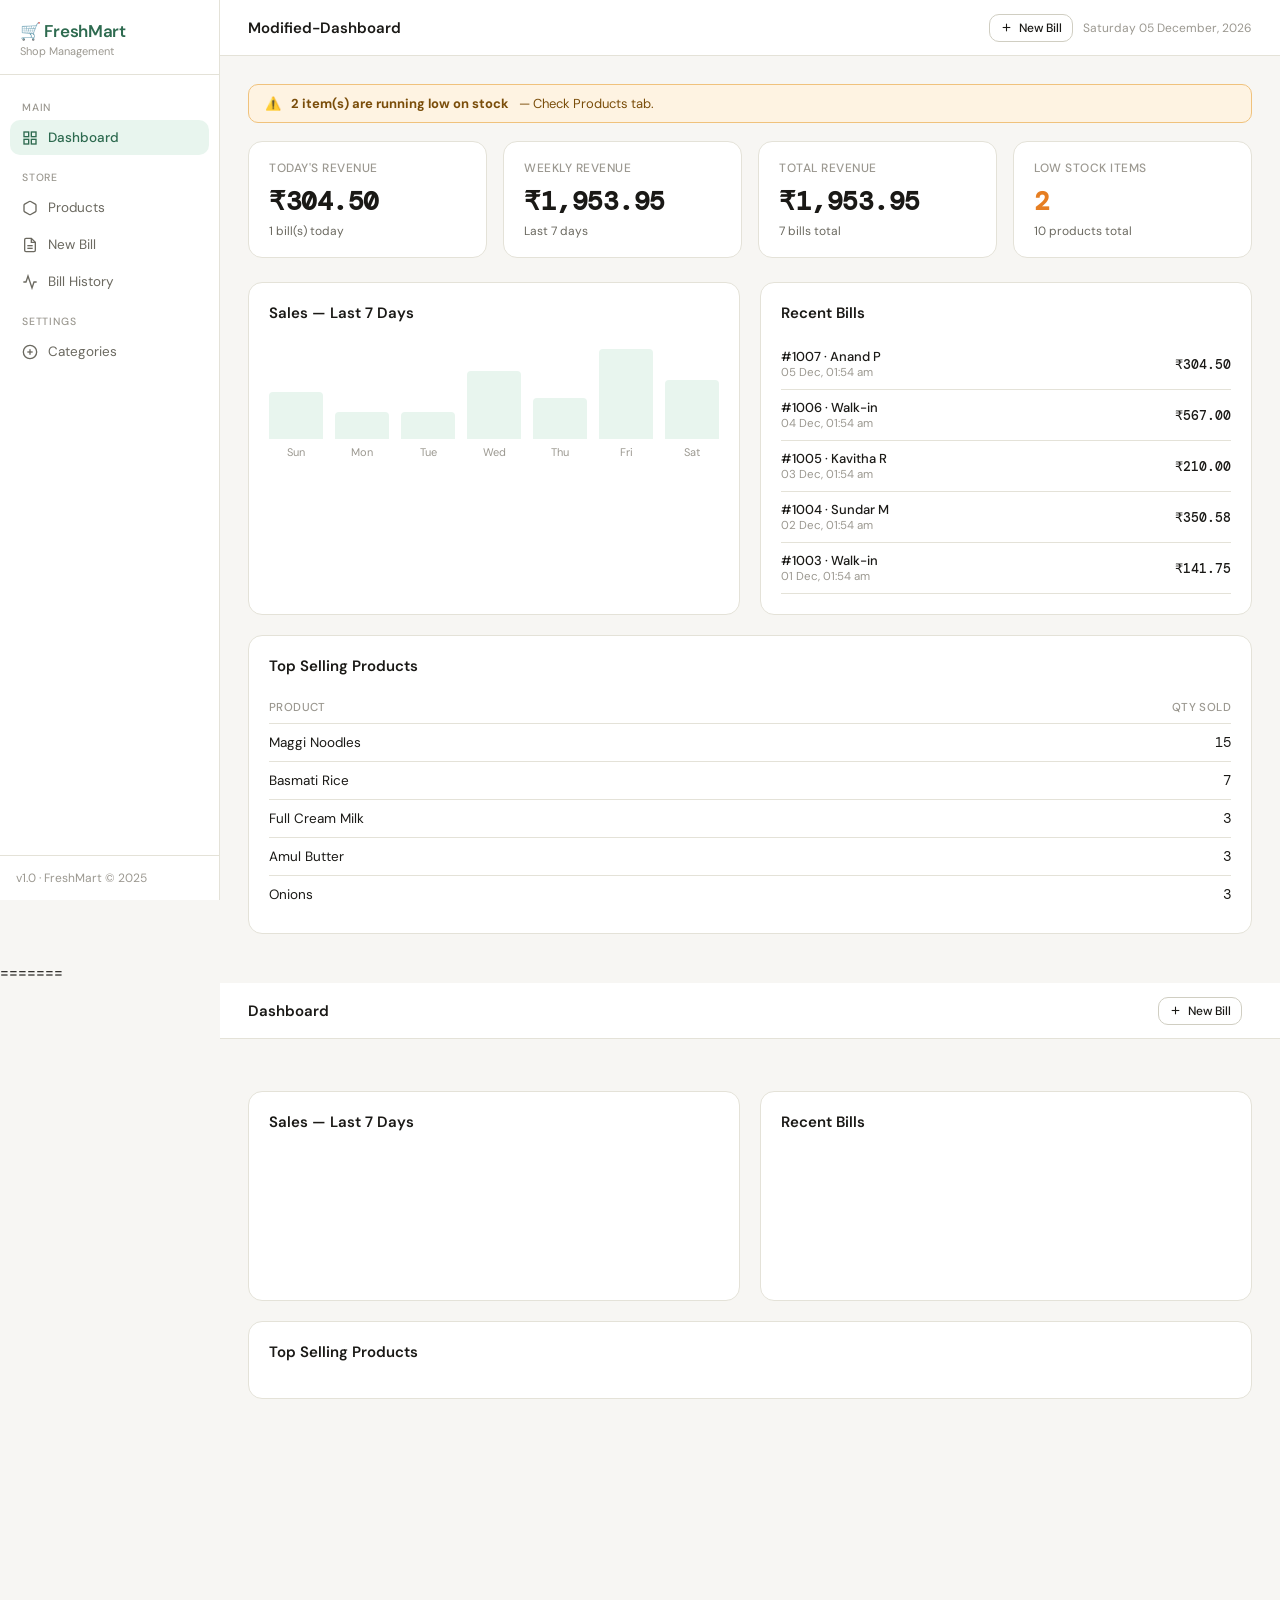
<file: index.html>
<!DOCTYPE html>
<html lang="en">
<head>
  <meta charset="UTF-8">
  <meta name="viewport" content="width=device-width, initial-scale=1.0">
  <title>Supermarket</title>
  <link
    href="https://fonts.googleapis.com/css2?family=DM+Sans:wght@300;400;500;600&family=DM+Mono:wght@400;500&display=swap"
    rel="stylesheet">
  <link rel="stylesheet" href="style.css">
</head>

<body>
  <div class="app">

    <!-- SIDEBAR -->
    <aside class="sidebar">
      <div class="logo">
        <div class="logo-text">🛒 FreshMart</div>
        <div class="logo-sub">Shop Management</div>
      </div>
      <nav class="nav">
        <div class="nav-section">Main</div>
        <div class="nav-item active" onclick="navigate('dashboard')">
          <svg viewBox="0 0 24 24" fill="none" stroke="currentColor" stroke-width="2">
            <rect x="3" y="3" width="7" height="7" />
            <rect x="14" y="3" width="7" height="7" />
            <rect x="3" y="14" width="7" height="7" />
            <rect x="14" y="14" width="7" height="7" />
          </svg>
          Dashboard
        </div>
        <div class="nav-section">Store</div>
        <div class="nav-item" onclick="navigate('products')">
          <svg viewBox="0 0 24 24" fill="none" stroke="currentColor" stroke-width="2">
            <path
              d="M21 16V8a2 2 0 0 0-1-1.73l-7-4a2 2 0 0 0-2 0l-7 4A2 2 0 0 0 3 8v8a2 2 0 0 0 1 1.73l7 4a2 2 0 0 0 2 0l7-4A2 2 0 0 0 21 16z" />
          </svg>
          Products
          <span class="nav-badge" id="low-stock-count" style="display:none"></span>
        </div>
        <div class="nav-item" onclick="navigate('billing')">
          <svg viewBox="0 0 24 24" fill="none" stroke="currentColor" stroke-width="2">
            <path d="M14 2H6a2 2 0 0 0-2 2v16a2 2 0 0 0 2 2h12a2 2 0 0 0 2-2V8z" />
            <polyline points="14 2 14 8 20 8" />
            <line x1="16" y1="13" x2="8" y2="13" />
            <line x1="16" y1="17" x2="8" y2="17" />
          </svg>
          New Bill
        </div>
        <div class="nav-item" onclick="navigate('bills')">
          <svg viewBox="0 0 24 24" fill="none" stroke="currentColor" stroke-width="2">
            <polyline points="22 12 18 12 15 21 9 3 6 12 2 12" />
          </svg>
          Bill History
        </div>
        <div class="nav-section">Settings</div>
        <div class="nav-item" onclick="navigate('categories')">
          <svg viewBox="0 0 24 24" fill="none" stroke="currentColor" stroke-width="2">
            <circle cx="12" cy="12" r="10" />
            <line x1="12" y1="8" x2="12" y2="16" />
            <line x1="8" y1="12" x2="16" y2="12" />
          </svg>
          Categories
        </div>
      </nav>
      <div class="sidebar-footer">v1.0 · FreshMart &copy; 2025</div>
    </aside>

    <!-- MAIN -->
    <div class="main">
      <div class="topbar">
        <div class="topbar-title" id="page-title">Modified-Dashboard</div>
        <div class="topbar-actions">
          <button class="btn btn-outline btn-sm" onclick="navigate('billing')">
            <svg viewBox="0 0 24 24" fill="none" stroke="currentColor" stroke-width="2" style="width:13px;height:13px">
              <line x1="12" y1="5" x2="12" y2="19" />
              <line x1="5" y1="12" x2="19" y2="12" />
            </svg>
            New Bill
          </button>
          <span id="topbar-date" style="font-size:12px;color:var(--text3)"></span>
        </div>
      </div>

      <div class="content">

        <!-- DASHBOARD PAGE -->
        <div class="page active" id="page-dashboard">
          <div id="low-stock-alert" class="alert-bar" style="display:none">
            ⚠️ <strong id="low-stock-msg"></strong> — Check Products tab.
          </div>
          <div class="stats-grid" id="dashboard-stats"></div>
          <div class="two-col">
            <div class="card">
              <div class="section-header"><span class="section-title">Sales — Last 7 Days</span></div>
              <div class="bar-chart" id="sales-chart"></div>
              <div style="display:flex;gap:12px;margin-top:12px;flex-wrap:wrap" id="chart-labels"></div>
            </div>
            <div class="card">
              <div class="section-header"><span class="section-title">Recent Bills</span></div>
              <div id="recent-bills-list"></div>
            </div>
          </div>
          <div style="margin-top:20px">
            <div class="card">
              <div class="section-header"><span class="section-title">Top Selling Products</span></div>
              <div id="top-products-list"></div>
            </div>
          </div>
        </div>

        <!-- PRODUCTS PAGE -->
        <div class="page" id="page-products">
          <div class="section-header">
            <div style="display:flex;gap:10px;align-items:center;flex-wrap:wrap">
              <div class="search-bar">
                <svg class="search-icon" width="14" height="14" viewBox="0 0 24 24" fill="none" stroke="currentColor"
                  stroke-width="2">
                  <circle cx="11" cy="11" r="8" />
                  <line x1="21" y1="21" x2="16.65" y2="16.65" />
                </svg>
                <input class="form-input" style="width:220px;padding-left:34px" id="product-search"
                  placeholder="Search products…" oninput="renderProducts()">
              </div>
              <select class="form-input" style="width:160px" id="category-filter" onchange="renderProducts()">
                <option value="">All Categories</option>
              </select>
            </div>
            <button class="btn btn-primary" onclick="openModal('product-modal')">
              <svg viewBox="0 0 24 24" fill="none" stroke="currentColor" stroke-width="2">
                <line x1="12" y1="5" x2="12" y2="19" />
                <line x1="5" y1="12" x2="19" y2="12" />
              </svg>
              Add Product
            </button>
          </div>
          <div class="card" style="padding:0">
            <div class="table-wrap">
              <table>
                <thead>
                  <tr>
                    <th>Product</th>
                    <th>Category</th>
                    <th>Price</th>
                    <th>Stock</th>
                    <th>Unit</th>
                    <th>Status</th>
                    <th>Actions</th>
                  </tr>
                </thead>
                <tbody id="products-table"></tbody>
              </table>
            </div>
          </div>
        </div>

        <!-- BILLING PAGE -->
        <div class="page" id="page-billing">
          <div class="two-col" style="align-items:start">
            <div>
              <div class="card" style="margin-bottom:16px">
                <div class="section-title" style="margin-bottom:14px">Customer Info</div>
                <div class="form-row">
                  <div class="form-group">
                    <label class="form-label">Customer Name</label>
                    <input class="form-input" id="bill-customer" placeholder="Walk-in customer">
                  </div>
                  <div class="form-group">
                    <label class="form-label">Phone (optional)</label>
                    <input class="form-input" id="bill-phone" placeholder="9XXXXXXXXX">
                  </div>
                </div>
              </div>
              <div class="card">
                <div class="section-title" style="margin-bottom:14px">Add Items</div>
                <div class="form-row" style="margin-bottom:12px">
                  <div class="form-group" style="margin-bottom:0">
                    <label class="form-label">Product</label>
                    <select class="form-input" id="bill-product" onchange="setBillQtyMax()">
                      <option value="">Select product…</option>
                    </select>
                  </div>
                  <div class="form-group" style="margin-bottom:0">
                    <label class="form-label">Qty</label>
                    <input class="form-input" id="bill-qty" type="number" min="1" value="1">
                  </div>
                </div>
                <button class="btn btn-outline" style="width:100%" onclick="addBillItem()">+ Add to Bill</button>
              </div>
            </div>
            <div class="card" style="position:sticky;top:76px">
              <div class="section-title" style="margin-bottom:14px">Bill Summary</div>
              <div id="bill-items-list">
                <div class="empty-state" style="padding:20px">
                  <div>No items added yet</div>
                </div>
              </div>
              <div id="bill-totals" style="display:none">
                <div class="bill-total-row"><span>Subtotal</span><span id="bill-subtotal"
                    style="font-family:var(--mono)"></span></div>
                <div class="bill-total-row" style="align-items:center">
                  <span>Discount (%)</span>
                  <input type="number" class="form-input" id="bill-discount" style="width:80px;text-align:right"
                    value="0" min="0" max="100" oninput="updateBillTotals()">
                </div>
                <div class="bill-total-row"><span>Tax (GST 5%)</span><span id="bill-tax"
                    style="font-family:var(--mono)"></span></div>
                <div class="bill-total-row grand"><span>Total</span><span id="bill-grand"
                    style="font-family:var(--mono)"></span></div>
                <div style="display:flex;gap:10px;margin-top:16px">
                  <button class="btn btn-outline" style="flex:1" onclick="clearBill()">Clear</button>
                  <button class="btn btn-primary" style="flex:1" onclick="generateBill()">Generate Bill</button>
                </div>
              </div>
            </div>
          </div>
        </div>

        <!-- BILLS HISTORY PAGE -->
        <div class="page" id="page-bills">
          <div class="section-header">
            <div style="display:flex;gap:10px;align-items:center;flex-wrap:wrap">
              <div class="search-bar">
                <svg class="search-icon" width="14" height="14" viewBox="0 0 24 24" fill="none" stroke="currentColor"
                  stroke-width="2">
                  <circle cx="11" cy="11" r="8" />
                  <line x1="21" y1="21" x2="16.65" y2="16.65" />
                </svg>
                <input class="form-input" style="width:220px;padding-left:34px" id="bill-search"
                  placeholder="Search bills…" oninput="renderBills()">
              </div>
            </div>
            <span id="bills-total-display" style="font-size:13px;color:var(--text2)"></span>
          </div>
          <div class="card" style="padding:0">
            <div class="table-wrap">
              <table>
                <thead>
                  <tr>
                    <th>Bill #</th>
                    <th>Date</th>
                    <th>Customer</th>
                    <th>Items</th>
                    <th>Total</th>
                    <th>Actions</th>
                  </tr>
                </thead>
                <tbody id="bills-table"></tbody>
              </table>
            </div>
          </div>
        </div>

        <!-- CATEGORIES PAGE -->
        <div class="page" id="page-categories">
          <div class="section-header">
            <span class="section-title">Manage Categories</span>
            <button class="btn btn-primary" onclick="openModal('category-modal')">
              <svg viewBox="0 0 24 24" fill="none" stroke="currentColor" stroke-width="2">
                <line x1="12" y1="5" x2="12" y2="19" />
                <line x1="5" y1="12" x2="19" y2="12" />
              </svg>
              Add Category
            </button>
          </div>
          <div class="card" style="padding:0">
            <div class="table-wrap">
              <table>
                <thead>
                  <tr>
                    <th>Category Name</th>
                    <th>Products</th>
                    <th>Actions</th>
                  </tr>
                </thead>
                <tbody id="categories-table"></tbody>
              </table>
            </div>
          </div>
        </div>

      </div><!-- /content -->
    </div><!-- /main -->
  </div><!-- /app -->

  <!-- PRODUCT MODAL -->
  <div class="modal-overlay" id="product-modal">
    <div class="modal">
      <div class="modal-header">
        <div class="modal-title" id="product-modal-title">Add Product</div>
        <button class="modal-close" onclick="closeModal('product-modal')">&times;</button>
      </div>
      <div class="form-row">
        <div class="form-group">
          <label class="form-label">Product Name *</label>
          <input class="form-input" id="p-name" placeholder="e.g. Basmati Rice">
        </div>
        <div class="form-group">
          <label class="form-label">Category *</label>
          <select class="form-input" id="p-cat">
            <option value="">Select…</option>
          </select>
        </div>
      </div>
      <div class="form-row-3">
        <div class="form-group">
          <label class="form-label">Price (₹) *</label>
          <input class="form-input" id="p-price" type="number" min="0" step="0.01" placeholder="0.00">
        </div>
        <div class="form-group">
          <label class="form-label">Stock Qty *</label>
          <input class="form-input" id="p-stock" type="number" min="0" placeholder="0">
        </div>
        <div class="form-group">
          <label class="form-label">Unit</label>
          <select class="form-input" id="p-unit">
            <option>kg</option>
            <option>g</option>
            <option>L</option>
            <option>ml</option>
            <option>pcs</option>
            <option>pack</option>
            <option>dozen</option>
            <option>box</option>
          </select>
        </div>
      </div>
      <div class="form-row">
        <div class="form-group">
          <label class="form-label">Low Stock Alert (qty)</label>
          <input class="form-input" id="p-lowstock" type="number" min="0" value="5">
        </div>
        <div class="form-group">
          <label class="form-label">Barcode / SKU</label>
          <input class="form-input" id="p-sku" placeholder="optional">
        </div>
      </div>
      <div class="modal-footer">
        <button class="btn btn-outline" onclick="closeModal('product-modal')">Cancel</button>
        <button class="btn btn-primary" onclick="saveProduct()">Save Product</button>
      </div>
    </div>
  </div>

  <!-- CATEGORY MODAL -->
  <div class="modal-overlay" id="category-modal">
    <div class="modal" style="width:380px">
      <div class="modal-header">
        <div class="modal-title">Add Category</div>
        <button class="modal-close" onclick="closeModal('category-modal')">&times;</button>
      </div>
      <div class="form-group">
        <label class="form-label">Category Name *</label>
        <input class="form-input" id="cat-name" placeholder="e.g. Dairy & Eggs">
      </div>
      <div class="modal-footer">
        <button class="btn btn-outline" onclick="closeModal('category-modal')">Cancel</button>
        <button class="btn btn-primary" onclick="saveCategory()">Add Category</button>
      </div>
    </div>
  </div>

  <!-- BILL RECEIPT MODAL -->
  <div class="modal-overlay" id="receipt-modal">
    <div class="modal" style="width:480px">
      <div class="modal-header">
        <div class="modal-title">Bill Generated ✓</div>
        <button class="modal-close" onclick="closeModal('receipt-modal')">&times;</button>
      </div>
      <div id="receipt-content" class="receipt"></div>
      <div class="modal-footer">
        <button class="btn btn-outline" onclick="closeModal('receipt-modal')">Close</button>
        <button class="btn btn-primary" onclick="printBill()">🖨️ Print</button>
      </div>
    </div>
  </div>

  <!-- BILL DETAIL MODAL -->
  <div class="modal-overlay" id="bill-detail-modal">
    <div class="modal" style="width:480px">
      <div class="modal-header">
        <div class="modal-title" id="bill-detail-title">Bill Details</div>
        <button class="modal-close" onclick="closeModal('bill-detail-modal')">&times;</button>
      </div>
      <div id="bill-detail-content" class="receipt"></div>
      <div class="modal-footer">
        <button class="btn btn-outline" onclick="closeModal('bill-detail-modal')">Close</button>
        <button class="btn btn-primary" onclick="printBillDetail()">🖨️ Print</button>
      </div>
    </div>
  </div>

  <!-- TOAST -->
  <div class="toast" id="toast"></div>

  <script src="script.js"></script>
</body>

=======
</head>
<body>
<div class="app">

<!-- SIDEBAR -->
<aside class="sidebar">
  <div class="logo">
    <div class="logo-text">🛒 FreshMart</div>
    <div class="logo-sub">Shop Management</div>
  </div>
  <nav class="nav">
    <div class="nav-section">Main</div>
    <div class="nav-item active" onclick="navigate('dashboard')">
      <svg viewBox="0 0 24 24" fill="none" stroke="currentColor" stroke-width="2"><rect x="3" y="3" width="7" height="7"/><rect x="14" y="3" width="7" height="7"/><rect x="3" y="14" width="7" height="7"/><rect x="14" y="14" width="7" height="7"/></svg>
      Dashboard
    </div>
    <div class="nav-section">Store</div>
    <div class="nav-item" onclick="navigate('products')">
      <svg viewBox="0 0 24 24" fill="none" stroke="currentColor" stroke-width="2"><path d="M21 16V8a2 2 0 0 0-1-1.73l-7-4a2 2 0 0 0-2 0l-7 4A2 2 0 0 0 3 8v8a2 2 0 0 0 1 1.73l7 4a2 2 0 0 0 2 0l7-4A2 2 0 0 0 21 16z"/></svg>
      Products
      <span class="nav-badge" id="low-stock-count" style="display:none"></span>
    </div>
    <div class="nav-item" onclick="navigate('billing')">
      <svg viewBox="0 0 24 24" fill="none" stroke="currentColor" stroke-width="2"><path d="M14 2H6a2 2 0 0 0-2 2v16a2 2 0 0 0 2 2h12a2 2 0 0 0 2-2V8z"/><polyline points="14 2 14 8 20 8"/><line x1="16" y1="13" x2="8" y2="13"/><line x1="16" y1="17" x2="8" y2="17"/></svg>
      New Bill
    </div>
    <div class="nav-item" onclick="navigate('bills')">
      <svg viewBox="0 0 24 24" fill="none" stroke="currentColor" stroke-width="2"><polyline points="22 12 18 12 15 21 9 3 6 12 2 12"/></svg>
      Bill History
    </div>
    <div class="nav-section">Settings</div>
    <div class="nav-item" onclick="navigate('categories')">
      <svg viewBox="0 0 24 24" fill="none" stroke="currentColor" stroke-width="2"><circle cx="12" cy="12" r="10"/><line x1="12" y1="8" x2="12" y2="16"/><line x1="8" y1="12" x2="16" y2="12"/></svg>
      Categories
    </div>
  </nav>
  <div class="sidebar-footer">v1.0 · FreshMart &copy; 2025</div>
</aside>

<!-- MAIN -->
<div class="main">
  <div class="topbar">
    <div class="topbar-title" id="page-title">Dashboard</div>
    <div class="topbar-actions">
      <button class="btn btn-outline btn-sm" onclick="navigate('billing')">
        <svg viewBox="0 0 24 24" fill="none" stroke="currentColor" stroke-width="2" style="width:13px;height:13px"><line x1="12" y1="5" x2="12" y2="19"/><line x1="5" y1="12" x2="19" y2="12"/></svg>
        New Bill
      </button>
      <span id="topbar-date" style="font-size:12px;color:var(--text3)"></span>
    </div>
  </div>

  <div class="content">

    <!-- DASHBOARD PAGE -->
    <div class="page active" id="page-dashboard">
      <div id="low-stock-alert" class="alert-bar" style="display:none">
        ⚠️ <strong id="low-stock-msg"></strong> — Check Products tab.
      </div>
      <div class="stats-grid" id="dashboard-stats"></div>
      <div class="two-col">
        <div class="card">
          <div class="section-header"><span class="section-title">Sales — Last 7 Days</span></div>
          <div class="bar-chart" id="sales-chart"></div>
          <div style="display:flex;gap:12px;margin-top:12px;flex-wrap:wrap" id="chart-labels"></div>
        </div>
        <div class="card">
          <div class="section-header"><span class="section-title">Recent Bills</span></div>
          <div id="recent-bills-list"></div>
        </div>
      </div>
      <div style="margin-top:20px">
        <div class="card">
          <div class="section-header"><span class="section-title">Top Selling Products</span></div>
          <div id="top-products-list"></div>
        </div>
      </div>
    </div>

    <!-- PRODUCTS PAGE -->
    <div class="page" id="page-products">
      <div class="section-header">
        <div style="display:flex;gap:10px;align-items:center;flex-wrap:wrap">
          <div class="search-bar">
            <svg class="search-icon" width="14" height="14" viewBox="0 0 24 24" fill="none" stroke="currentColor" stroke-width="2"><circle cx="11" cy="11" r="8"/><line x1="21" y1="21" x2="16.65" y2="16.65"/></svg>
            <input class="form-input" style="width:220px;padding-left:34px" id="product-search" placeholder="Search products…" oninput="renderProducts()">
          </div>
          <select class="form-input" style="width:160px" id="category-filter" onchange="renderProducts()">
            <option value="">All Categories</option>
          </select>
        </div>
        <button class="btn btn-primary" onclick="openModal('product-modal')">
          <svg viewBox="0 0 24 24" fill="none" stroke="currentColor" stroke-width="2"><line x1="12" y1="5" x2="12" y2="19"/><line x1="5" y1="12" x2="19" y2="12"/></svg>
          Add Product
        </button>
      </div>
      <div class="card" style="padding:0">
        <div class="table-wrap">
          <table>
            <thead><tr>
              <th>Product</th><th>Category</th><th>Price</th><th>Stock</th><th>Unit</th><th>Status</th><th>Actions</th>
            </tr></thead>
            <tbody id="products-table"></tbody>
          </table>
        </div>
      </div>
    </div>

    <!-- BILLING PAGE -->
    <div class="page" id="page-billing">
      <div class="two-col" style="align-items:start">
        <div>
          <div class="card" style="margin-bottom:16px">
            <div class="section-title" style="margin-bottom:14px">Customer Info</div>
            <div class="form-row">
              <div class="form-group">
                <label class="form-label">Customer Name</label>
                <input class="form-input" id="bill-customer" placeholder="Walk-in customer">
              </div>
              <div class="form-group">
                <label class="form-label">Phone (optional)</label>
                <input class="form-input" id="bill-phone" placeholder="9XXXXXXXXX">
              </div>
            </div>
          </div>
          <div class="card">
            <div class="section-title" style="margin-bottom:14px">Add Items</div>
            <div class="form-row" style="margin-bottom:12px">
              <div class="form-group" style="margin-bottom:0">
                <label class="form-label">Product</label>
                <select class="form-input" id="bill-product" onchange="setBillQtyMax()">
                  <option value="">Select product…</option>
                </select>
              </div>
              <div class="form-group" style="margin-bottom:0">
                <label class="form-label">Qty</label>
                <input class="form-input" id="bill-qty" type="number" min="1" value="1">
              </div>
            </div>
            <button class="btn btn-outline" style="width:100%" onclick="addBillItem()">+ Add to Bill</button>
          </div>
        </div>
        <div class="card" style="position:sticky;top:76px">
          <div class="section-title" style="margin-bottom:14px">Bill Summary</div>
          <div id="bill-items-list">
            <div class="empty-state" style="padding:20px">
              <div>No items added yet</div>
            </div>
          </div>
          <div id="bill-totals" style="display:none">
            <div class="bill-total-row"><span>Subtotal</span><span id="bill-subtotal" style="font-family:var(--mono)"></span></div>
            <div class="bill-total-row" style="align-items:center">
              <span>Discount (%)</span>
              <input type="number" class="form-input" id="bill-discount" style="width:80px;text-align:right" value="0" min="0" max="100" oninput="updateBillTotals()">
            </div>
            <div class="bill-total-row"><span>Tax (GST 5%)</span><span id="bill-tax" style="font-family:var(--mono)"></span></div>
            <div class="bill-total-row grand"><span>Total</span><span id="bill-grand" style="font-family:var(--mono)"></span></div>
            <div style="display:flex;gap:10px;margin-top:16px">
              <button class="btn btn-outline" style="flex:1" onclick="clearBill()">Clear</button>
              <button class="btn btn-primary" style="flex:1" onclick="generateBill()">Generate Bill</button>
            </div>
          </div>
        </div>
      </div>
    </div>

    <!-- BILLS HISTORY PAGE -->
    <div class="page" id="page-bills">
      <div class="section-header">
        <div style="display:flex;gap:10px;align-items:center;flex-wrap:wrap">
          <div class="search-bar">
            <svg class="search-icon" width="14" height="14" viewBox="0 0 24 24" fill="none" stroke="currentColor" stroke-width="2"><circle cx="11" cy="11" r="8"/><line x1="21" y1="21" x2="16.65" y2="16.65"/></svg>
            <input class="form-input" style="width:220px;padding-left:34px" id="bill-search" placeholder="Search bills…" oninput="renderBills()">
          </div>
        </div>
        <span id="bills-total-display" style="font-size:13px;color:var(--text2)"></span>
      </div>
      <div class="card" style="padding:0">
        <div class="table-wrap">
          <table>
            <thead><tr>
              <th>Bill #</th><th>Date</th><th>Customer</th><th>Items</th><th>Total</th><th>Actions</th>
            </tr></thead>
            <tbody id="bills-table"></tbody>
          </table>
        </div>
      </div>
    </div>

    <!-- CATEGORIES PAGE -->
    <div class="page" id="page-categories">
      <div class="section-header">
        <span class="section-title">Manage Categories</span>
        <button class="btn btn-primary" onclick="openModal('category-modal')">
          <svg viewBox="0 0 24 24" fill="none" stroke="currentColor" stroke-width="2"><line x1="12" y1="5" x2="12" y2="19"/><line x1="5" y1="12" x2="19" y2="12"/></svg>
          Add Category
        </button>
      </div>
      <div class="card" style="padding:0">
        <div class="table-wrap">
          <table>
            <thead><tr><th>Category Name</th><th>Products</th><th>Actions</th></tr></thead>
            <tbody id="categories-table"></tbody>
          </table>
        </div>
      </div>
    </div>

  </div><!-- /content -->
</div><!-- /main -->
</div><!-- /app -->

<!-- PRODUCT MODAL -->
<div class="modal-overlay" id="product-modal">
  <div class="modal">
    <div class="modal-header">
      <div class="modal-title" id="product-modal-title">Add Product</div>
      <button class="modal-close" onclick="closeModal('product-modal')">&times;</button>
    </div>
    <div class="form-row">
      <div class="form-group">
        <label class="form-label">Product Name *</label>
        <input class="form-input" id="p-name" placeholder="e.g. Basmati Rice">
      </div>
      <div class="form-group">
        <label class="form-label">Category *</label>
        <select class="form-input" id="p-cat"><option value="">Select…</option></select>
      </div>
    </div>
    <div class="form-row-3">
      <div class="form-group">
        <label class="form-label">Price (₹) *</label>
        <input class="form-input" id="p-price" type="number" min="0" step="0.01" placeholder="0.00">
      </div>
      <div class="form-group">
        <label class="form-label">Stock Qty *</label>
        <input class="form-input" id="p-stock" type="number" min="0" placeholder="0">
      </div>
      <div class="form-group">
        <label class="form-label">Unit</label>
        <select class="form-input" id="p-unit">
          <option>kg</option><option>g</option><option>L</option><option>ml</option><option>pcs</option><option>pack</option><option>dozen</option><option>box</option>
        </select>
      </div>
    </div>
    <div class="form-row">
      <div class="form-group">
        <label class="form-label">Low Stock Alert (qty)</label>
        <input class="form-input" id="p-lowstock" type="number" min="0" value="5">
      </div>
      <div class="form-group">
        <label class="form-label">Barcode / SKU</label>
        <input class="form-input" id="p-sku" placeholder="optional">
      </div>
    </div>
    <div class="modal-footer">
      <button class="btn btn-outline" onclick="closeModal('product-modal')">Cancel</button>
      <button class="btn btn-primary" onclick="saveProduct()">Save Product</button>
    </div>
  </div>
</div>

<!-- CATEGORY MODAL -->
<div class="modal-overlay" id="category-modal">
  <div class="modal" style="width:380px">
    <div class="modal-header">
      <div class="modal-title">Add Category</div>
      <button class="modal-close" onclick="closeModal('category-modal')">&times;</button>
    </div>
    <div class="form-group">
      <label class="form-label">Category Name *</label>
      <input class="form-input" id="cat-name" placeholder="e.g. Dairy & Eggs">
    </div>
    <div class="modal-footer">
      <button class="btn btn-outline" onclick="closeModal('category-modal')">Cancel</button>
      <button class="btn btn-primary" onclick="saveCategory()">Add Category</button>
    </div>
  </div>
</div>

<!-- BILL RECEIPT MODAL -->
<div class="modal-overlay" id="receipt-modal">
  <div class="modal" style="width:480px">
    <div class="modal-header">
      <div class="modal-title">Bill Generated ✓</div>
      <button class="modal-close" onclick="closeModal('receipt-modal')">&times;</button>
    </div>
    <div id="receipt-content" class="receipt"></div>
    <div class="modal-footer">
      <button class="btn btn-outline" onclick="closeModal('receipt-modal')">Close</button>
      <button class="btn btn-primary" onclick="printBill()">🖨️ Print</button>
    </div>
  </div>
</div>

<!-- BILL DETAIL MODAL -->
<div class="modal-overlay" id="bill-detail-modal">
  <div class="modal" style="width:480px">
    <div class="modal-header">
      <div class="modal-title" id="bill-detail-title">Bill Details</div>
      <button class="modal-close" onclick="closeModal('bill-detail-modal')">&times;</button>
    </div>
    <div id="bill-detail-content" class="receipt"></div>
    <div class="modal-footer">
      <button class="btn btn-outline" onclick="closeModal('bill-detail-modal')">Close</button>
      <button class="btn btn-primary" onclick="printBillDetail()">🖨️ Print</button>
    </div>
  </div>
</div>

<!-- TOAST -->
<div class="toast" id="toast"></div>
<script src="script.js"></script>
</body>
</html>
</file>
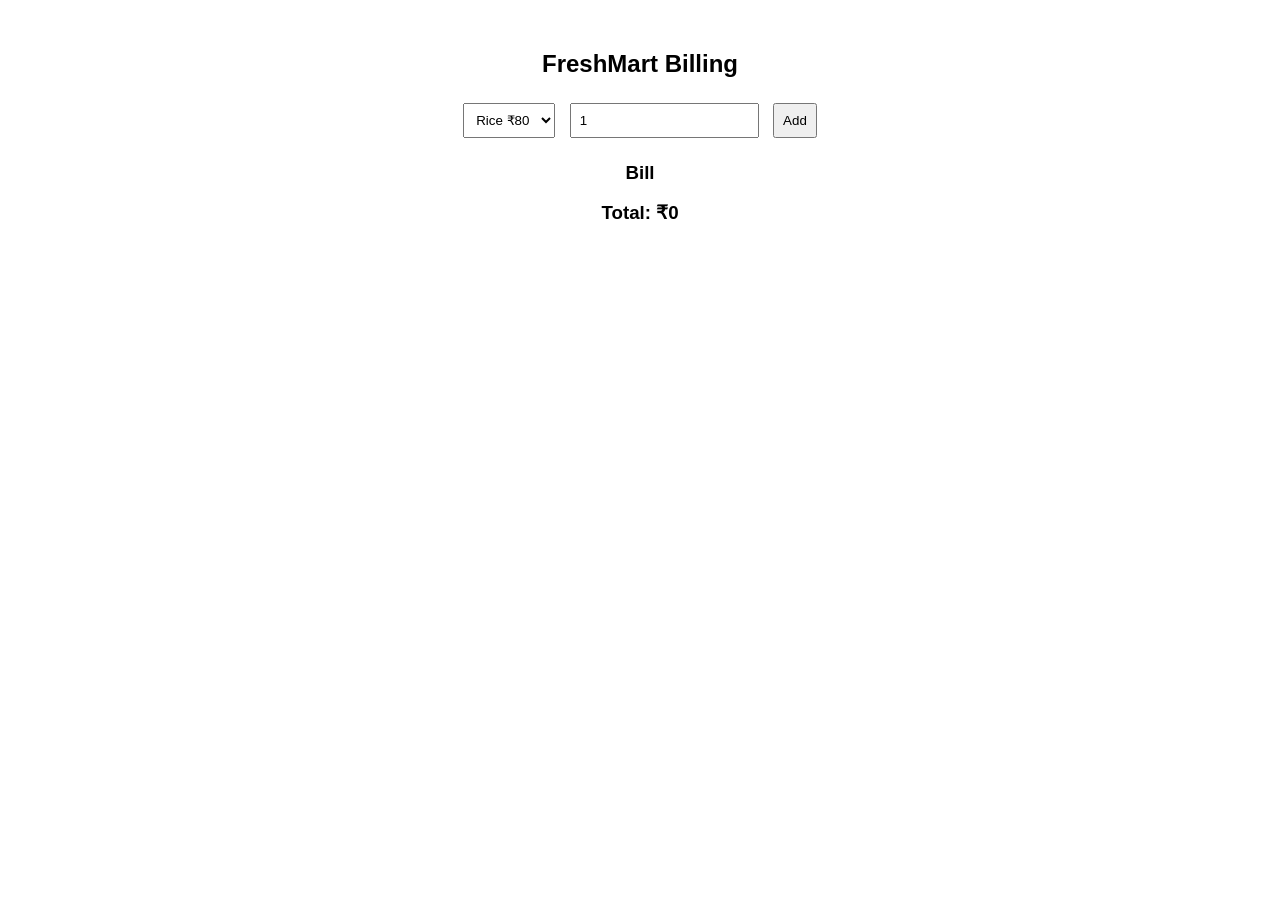
<file: new.html>
<!DOCTYPE html>
<html>
<head>
  <title>FreshMart</title>
  <style>
    body { font-family: Arial; text-align: center; margin-top: 50px; }
    select, input, button { padding: 8px; margin: 5px; }
    ul { list-style: none; padding: 0; }
  </style>
</head>

<body>

<h2>FreshMart Billing</h2>


<select id="product">
  <option value="Rice-80">Rice ₹80</option>
  <option value="Milk-30">Milk ₹30</option>
  <option value="Eggs-6">Eggs ₹6</option>
</select>

<input type="number" id="qty" value="1" min="1">

<button onclick="addItem()">Add</button>

<h3>Bill</h3>
<ul id="bill"></ul>

<h3>Total: ₹<span id="total">0</span></h3>

<script>
let total = 0;

function addItem() {
  let data = document.getElementById("product").value.split("-");
  let name = data[0];
  let price = parseInt(data[1]);
  let qty = parseInt(document.getElementById("qty").value);

  let amount = price * qty;
  total += amount;

  document.getElementById("bill").innerHTML +=
    "<li>" + name + " x " + qty + " = ₹" + amount + "</li>";
  document.getElementById("total").innerText = total;
}
</script>

</body>
</html>
</file>
<file: style.css>
*,
  *::before,
  *::after {
      box-sizing: border-box;
      margin: 0;
      padding: 0;
  }

  :root {
      --bg: #f7f6f3;
      --surface: #ffffff;
      --surface2: #f0efe9;
      --border: #e4e2d8;
      --border2: #d0cec2;
      --text: #1a1916;
      --text2: #6b6960;
      --text3: #9b9890;
      --accent: #2d6a4f;
      --accent-light: #e8f5ee;
      --accent-hover: #1b4332;
      --danger: #c0392b;
      --danger-light: #fdecea;
      --warn: #e67e22;
      --warn-light: #fef3e2;
      --info: #2471a3;
      --info-light: #eaf4fb;
      --font: 'DM Sans', sans-serif;
      --mono: 'DM Mono', monospace;
      --radius: 10px;
      --radius-lg: 14px;
      --shadow: 0 1px 3px rgba(0, 0, 0, 0.06), 0 1px 2px rgba(0, 0, 0, 0.04);
      --shadow-md: 0 4px 12px rgba(0, 0, 0, 0.08);
  }

  body {
      font-family: var(--font);
      background: var(--bg);
      color: var(--text);
      min-height: 100vh;
  }

  /* LAYOUT */
  .app {
      display: flex;
      min-height: 100vh;
  }

  .sidebar {
      width: 220px;
      background: var(--surface);
      border-right: 1px solid var(--border);
      display: flex;
      flex-direction: column;
      position: fixed;
      top: 0;
      left: 0;
      height: 100vh;
      z-index: 100;
  }

  .main {
      margin-left: 220px;
      flex: 1;
      display: flex;
      flex-direction: column;
      min-height: 100vh;
  }

  /* SIDEBAR */
  .logo {
      padding: 20px 20px 16px;
      border-bottom: 1px solid var(--border);
  }

  .logo-text {
      font-size: 17px;
      font-weight: 600;
      color: var(--accent);
      letter-spacing: -0.3px;
  }

  .logo-sub {
      font-size: 11px;
      color: var(--text3);
      margin-top: 2px;
  }

  .nav {
      padding: 12px 10px;
      flex: 1;
  }

  .nav-item {
      display: flex;
      align-items: center;
      gap: 10px;
      padding: 9px 12px;
      border-radius: var(--radius);
      cursor: pointer;
      font-size: 13.5px;
      color: var(--text2);
      margin-bottom: 2px;
      transition: all 0.15s;
  }

  .nav-item:hover {
      background: var(--bg);
      color: var(--text);
  }

  .nav-item.active {
      background: var(--accent-light);
      color: var(--accent);
      font-weight: 500;
  }

  .nav-item svg {
      width: 16px;
      height: 16px;
      flex-shrink: 0;
  }

  .nav-section {
      font-size: 10.5px;
      text-transform: uppercase;
      letter-spacing: 0.8px;
      color: var(--text3);
      font-weight: 500;
      padding: 14px 12px 6px;
  }

  .sidebar-footer {
      padding: 14px 16px;
      border-top: 1px solid var(--border);
      font-size: 12px;
      color: var(--text3);
  }

  /* TOPBAR */
  .topbar {
      background: var(--surface);
      border-bottom: 1px solid var(--border);
      padding: 0 28px;
      height: 56px;
      display: flex;
      align-items: center;
      justify-content: space-between;
      position: sticky;
      top: 0;
      z-index: 50;
  }

  .topbar-title {
      font-size: 15px;
      font-weight: 600;
  }

  .topbar-actions {
      display: flex;
      align-items: center;
      gap: 10px;
  }

  /* BUTTONS */
  .btn {
      display: inline-flex;
      align-items: center;
      gap: 6px;
      padding: 8px 14px;
      border-radius: var(--radius);
      font-family: var(--font);
      font-size: 13px;
      font-weight: 500;
      cursor: pointer;
      transition: all 0.15s;
      border: 1px solid transparent;
  }

  .btn-primary {
      background: var(--accent);
      color: #fff;
      border-color: var(--accent);
  }

  .btn-primary:hover {
      background: var(--accent-hover);
  }

  .btn-outline {
      background: transparent;
      color: var(--text);
      border-color: var(--border2);
  }

  .btn-outline:hover {
      background: var(--bg);
  }

  .btn-danger {
      background: var(--danger);
      color: #fff;
      border-color: var(--danger);
  }

  .btn-sm {
      padding: 5px 10px;
      font-size: 12px;
  }

  .btn svg {
      width: 14px;
      height: 14px;
  }

  /* CONTENT */
  .content {
      padding: 28px;
      flex: 1;
  }

  .page {
      display: none;
  }

  .page.active {
      display: block;
  }

  /* CARDS */
  .card {
      background: var(--surface);
      border: 1px solid var(--border);
      border-radius: var(--radius-lg);
      padding: 20px;
  }

  .card-sm {
      padding: 16px 18px;
  }

  /* STATS GRID */
  .stats-grid {
      display: grid;
      grid-template-columns: repeat(4, 1fr);
      gap: 16px;
      margin-bottom: 24px;
  }

  .stat-card {
      background: var(--surface);
      border: 1px solid var(--border);
      border-radius: var(--radius-lg);
      padding: 18px 20px;
  }

  .stat-label {
      font-size: 12px;
      color: var(--text3);
      text-transform: uppercase;
      letter-spacing: 0.5px;
      font-weight: 500;
      margin-bottom: 8px;
  }

  .stat-value {
      font-size: 26px;
      font-weight: 600;
      color: var(--text);
      font-family: var(--mono);
      letter-spacing: -0.5px;
  }

  .stat-sub {
      font-size: 12px;
      color: var(--text2);
      margin-top: 5px;
  }

  .stat-up {
      color: var(--accent);
  }

  .stat-down {
      color: var(--danger);
  }

  /* TABLES */
  .table-wrap {
      overflow-x: auto;
  }

  table {
      width: 100%;
      border-collapse: collapse;
      font-size: 13.5px;
  }

  thead th {
      text-align: left;
      padding: 10px 14px;
      font-size: 11.5px;
      color: var(--text3);
      text-transform: uppercase;
      letter-spacing: 0.5px;
      font-weight: 500;
      border-bottom: 1px solid var(--border);
      white-space: nowrap;
  }

  tbody td {
      padding: 11px 14px;
      border-bottom: 1px solid var(--border);
      vertical-align: middle;
  }

  tbody tr:last-child td {
      border-bottom: none;
  }

  tbody tr:hover {
      background: var(--bg);
  }

  /* BADGES */
  .badge {
      display: inline-block;
      padding: 3px 9px;
      border-radius: 20px;
      font-size: 11.5px;
      font-weight: 500;
  }

  .badge-green {
      background: var(--accent-light);
      color: var(--accent);
  }

  .badge-red {
      background: var(--danger-light);
      color: var(--danger);
  }

  .badge-orange {
      background: var(--warn-light);
      color: var(--warn);
  }

  .badge-blue {
      background: var(--info-light);
      color: var(--info);
  }

  /* FORMS */
  .form-group {
      margin-bottom: 16px;
  }

  .form-label {
      display: block;
      font-size: 12.5px;
      font-weight: 500;
      color: var(--text2);
      margin-bottom: 5px;
  }

  .form-input {
      width: 100%;
      padding: 9px 12px;
      border: 1px solid var(--border2);
      border-radius: var(--radius);
      font-family: var(--font);
      font-size: 13.5px;
      color: var(--text);
      background: var(--surface);
      outline: none;
      transition: border-color 0.15s;
  }

  .form-input:focus {
      border-color: var(--accent);
  }

  select.form-input {
      cursor: pointer;
  }

  .form-row {
      display: grid;
      grid-template-columns: 1fr 1fr;
      gap: 14px;
  }

  .form-row-3 {
      display: grid;
      grid-template-columns: 1fr 1fr 1fr;
      gap: 14px;
  }

  /* MODAL */
  .modal-overlay {
      display: none;
      position: fixed;
      inset: 0;
      background: rgba(0, 0, 0, 0.35);
      z-index: 200;
      align-items: center;
      justify-content: center;
  }

  .modal-overlay.open {
      display: flex;
  }

  .modal {
      background: var(--surface);
      border-radius: var(--radius-lg);
      padding: 26px 28px;
      width: 520px;
      max-width: calc(100vw - 32px);
      max-height: 90vh;
      overflow-y: auto;
      box-shadow: var(--shadow-md);
  }

  .modal-header {
      display: flex;
      align-items: center;
      justify-content: space-between;
      margin-bottom: 20px;
  }

  .modal-title {
      font-size: 16px;
      font-weight: 600;
  }

  .modal-close {
      background: none;
      border: none;
      font-size: 20px;
      cursor: pointer;
      color: var(--text3);
      line-height: 1;
      padding: 2px 6px;
      border-radius: 6px;
  }

  .modal-close:hover {
      background: var(--bg);
      color: var(--text);
  }

  .modal-footer {
      display: flex;
      justify-content: flex-end;
      gap: 10px;
      margin-top: 22px;
      padding-top: 18px;
      border-top: 1px solid var(--border);
  }

  /* SEARCH */
  .search-bar {
      position: relative;
  }

  .search-bar input {
      padding-left: 34px;
  }

  .search-icon {
      position: absolute;
      left: 10px;
      top: 50%;
      transform: translateY(-50%);
      color: var(--text3);
      pointer-events: none;
  }

  /* SECTION HEADER */
  .section-header {
      display: flex;
      align-items: center;
      justify-content: space-between;
      margin-bottom: 16px;
  }

  .section-title {
      font-size: 15px;
      font-weight: 600;
  }

  /* GRID */
  .two-col {
      display: grid;
      grid-template-columns: 1fr 1fr;
      gap: 20px;
  }

  .three-col {
      display: grid;
      grid-template-columns: 1fr 1fr 1fr;
      gap: 20px;
  }

  /* BILLING */
  .bill-item-row {
      display: grid;
      grid-template-columns: 2fr 80px 100px 36px;
      gap: 10px;
      align-items: center;
      margin-bottom: 10px;
  }

  .bill-total-row {
      display: flex;
      justify-content: space-between;
      padding: 10px 0;
      border-top: 1px solid var(--border);
      font-size: 14px;
  }

  .bill-total-row.grand {
      font-weight: 600;
      font-size: 16px;
      border-top: 2px solid var(--border2);
      margin-top: 4px;
  }

  /* CHART BAR */
  .bar-chart {
      display: flex;
      align-items: flex-end;
      gap: 12px;
      height: 120px;
      padding-top: 10px;
  }

  .bar-wrap {
      flex: 1;
      display: flex;
      flex-direction: column;
      align-items: center;
      gap: 6px;
      height: 100%;
      justify-content: flex-end;
  }

  .bar {
      width: 100%;
      background: var(--accent-light);
      border-radius: 4px 4px 0 0;
      transition: height 0.4s ease;
      min-height: 4px;
      position: relative;
      cursor: pointer;
  }

  .bar:hover {
      background: var(--accent);
  }

  .bar-label {
      font-size: 11px;
      color: var(--text3);
  }

  .bar-val {
      font-size: 10.5px;
      color: var(--text2);
      font-family: var(--mono);
  }

  /* TOAST */
  .toast {
      position: fixed;
      bottom: 24px;
      right: 24px;
      background: var(--text);
      color: var(--surface);
      padding: 12px 18px;
      border-radius: var(--radius);
      font-size: 13px;
      font-weight: 500;
      z-index: 999;
      transform: translateY(80px);
      opacity: 0;
      transition: all 0.3s ease;
      pointer-events: none;
  }

  .toast.show {
      transform: translateY(0);
      opacity: 1;
  }

  /* LOW STOCK ALERT */
  .alert-bar {
      background: var(--warn-light);
      border: 1px solid #f0c27c;
      border-radius: var(--radius);
      padding: 10px 16px;
      display: flex;
      align-items: center;
      gap: 10px;
      font-size: 13px;
      color: #7a4d0a;
      margin-bottom: 18px;
  }

  /* RECEIPT PREVIEW */
  .receipt {
      font-family: var(--mono);
      font-size: 12.5px;
      line-height: 1.8;
      background: var(--bg);
      border: 1px dashed var(--border2);
      border-radius: var(--radius);
      padding: 18px;
      color: var(--text);
  }

  .receipt-divider {
      border-top: 1px dashed var(--border2);
      margin: 8px 0;
  }

  /* NAV BADGE */
  .nav-badge {
      margin-left: auto;
      background: var(--danger-light);
      color: var(--danger);
      font-size: 10px;
      font-weight: 600;
      padding: 2px 6px;
      border-radius: 10px;
  }

  .empty-state {
      text-align: center;
      padding: 40px 20px;
      color: var(--text3);
      font-size: 14px;
  }

  .empty-state svg {
      margin-bottom: 12px;
      opacity: 0.4;
  }

  @media (max-width: 900px) {
      .stats-grid {
          grid-template-columns: repeat(2, 1fr);
      }

      .two-col,
      .three-col {
          grid-template-columns: 1fr;
      }
  }
</file>
